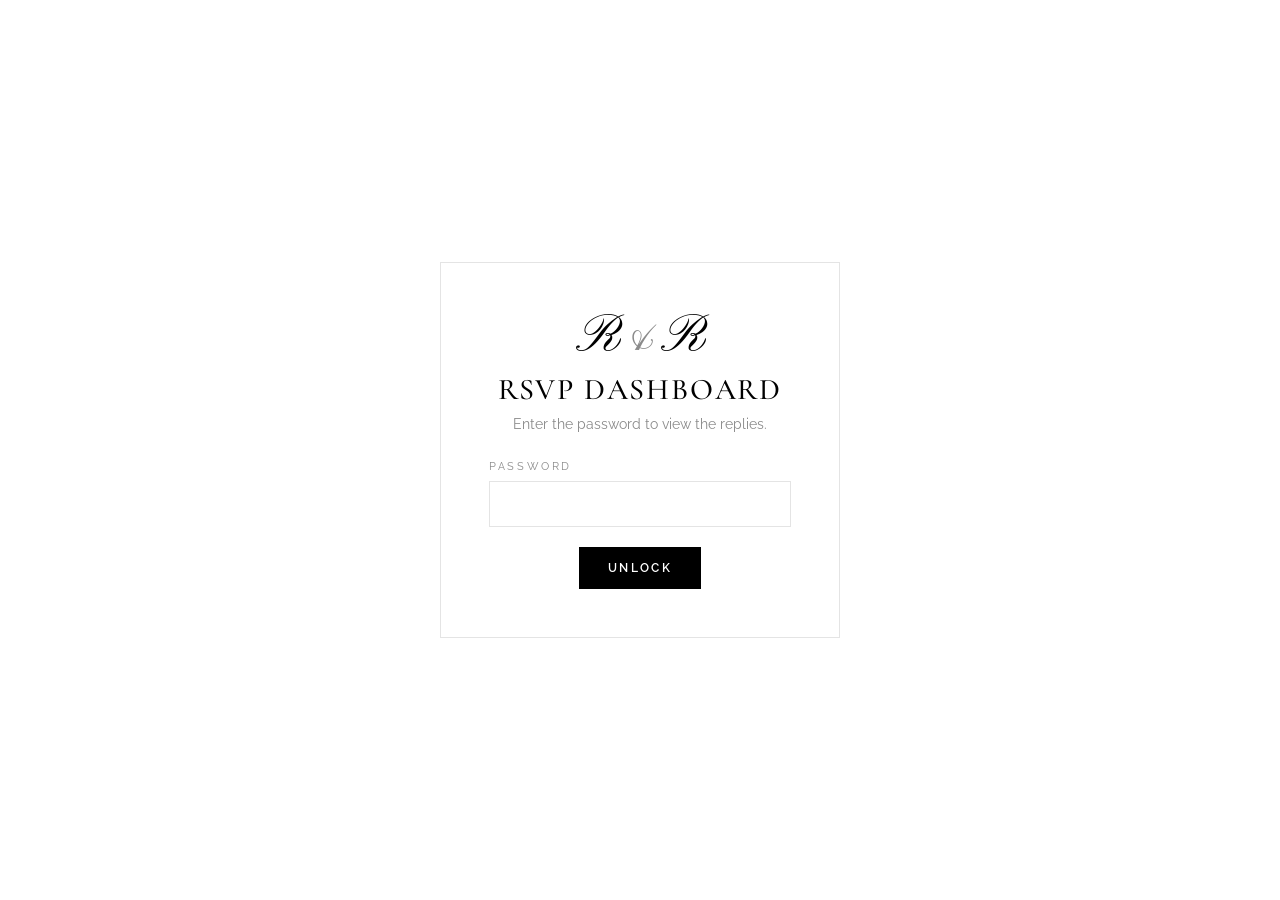
<file: dashboard.html>
<!doctype html>
<html lang="en">
  <head>
    <meta charset="utf-8" />
    <title>RSVP Dashboard — Rabih &amp; Rita</title>
    <meta name="viewport" content="width=device-width, initial-scale=1" />
    <meta name="robots" content="noindex, nofollow" />
    <link rel="shortcut icon" href="images/logo.png" type="image/png" />
    <link rel="preconnect" href="https://fonts.googleapis.com" />
    <link rel="preconnect" href="https://fonts.gstatic.com" crossorigin />
    <link
      href="https://fonts.googleapis.com/css2?family=Cormorant+Garamond:ital,wght@0,300;0,400;0,500;0,600;1,300;1,400&family=Pinyon+Script&family=Raleway:wght@300;400;500;600;700&display=swap"
      rel="stylesheet"
    />
    <link href="css/dashboard.css" rel="stylesheet" />
  </head>

  <body>
    <!-- ── Password gate ─────────────────────────────────────── -->
    <div class="gate" id="gate">
      <form class="gate-card" id="gate-form" autocomplete="off">
        <p class="gate-monogram">R<em>&amp;</em>R</p>
        <h1 class="gate-title">RSVP Dashboard</h1>
        <p class="gate-sub">Enter the password to view the replies.</p>

        <label class="field">
          <span class="field-label">Password</span>
          <input
            type="password"
            id="gate-password"
            name="password"
            autocomplete="current-password"
            required
          />
        </label>

        <button type="submit" class="btn" id="gate-submit">Unlock</button>
        <p class="gate-error" id="gate-error" role="alert" hidden></p>
      </form>
    </div>

    <!-- ── Dashboard ─────────────────────────────────────────── -->
    <main class="app" id="app" hidden>
      <header class="masthead">
        <div>
          <p class="eyebrow">Rabih &amp; Rita &middot; 17 October 2026</p>
          <h1 class="masthead-title">Replies</h1>
        </div>
        <div class="masthead-actions">
          <button type="button" class="btn btn-quiet" id="refresh">
            Refresh
          </button>
          <button type="button" class="btn btn-quiet" id="export">
            Export CSV
          </button>
          <button type="button" class="btn btn-quiet" id="lock">Lock</button>
        </div>
      </header>

      <section class="stats" aria-label="Summary">
        <article class="stat">
          <span class="stat-label">Replies</span>
          <strong class="stat-value" data-stat="submissions">0</strong>
        </article>
        <article class="stat">
          <span class="stat-label">Attending</span>
          <strong class="stat-value" data-stat="attending">0</strong>
        </article>
        <article class="stat">
          <span class="stat-label">Declined</span>
          <strong class="stat-value" data-stat="declined">0</strong>
        </article>
        <article class="stat stat-wide">
          <span class="stat-label">Guests expected</span>
          <strong class="stat-value" data-stat="guests">0</strong>
        </article>
      </section>

      <section class="controls" aria-label="Filters">
        <div class="search">
          <svg class="search-icon" viewBox="0 0 24 24" aria-hidden="true">
            <circle
              cx="11"
              cy="11"
              r="7"
              fill="none"
              stroke="currentColor"
              stroke-width="1.6"
            />
            <path
              d="M16.5 16.5 L21 21"
              stroke="currentColor"
              stroke-width="1.6"
              stroke-linecap="round"
            />
          </svg>
          <input
            type="search"
            id="search"
            placeholder="Search name, phone, guest or message…"
            aria-label="Search replies"
          />
          <button
            type="button"
            class="search-clear"
            id="search-clear"
            aria-label="Clear search"
            hidden
          >
            &times;
          </button>
        </div>

        <label class="select">
          <span class="select-label">Guests</span>
          <select id="filter-guests">
            <option value="all">Any number</option>
            <option value="1">1 guest</option>
            <option value="2">2 guests</option>
            <option value="3">3 guests</option>
            <option value="4">4 guests</option>
            <option value="5+">5 or more</option>
          </select>
        </label>

        <label class="select">
          <span class="select-label">Reply</span>
          <select id="filter-status">
            <option value="all">All replies</option>
            <option value="attending">Attending</option>
            <option value="declined">Declined</option>
          </select>
        </label>

        <label class="select">
          <span class="select-label">Invited by</span>
          <select id="filter-invite">
            <option value="all">Both sides</option>
            <option value="rabih">Rabih's side</option>
            <option value="rita">Rita's side</option>
            <option value="">Unspecified</option>
          </select>
        </label>

        <label class="select">
          <span class="select-label">Sort</span>
          <select id="sort">
            <option value="name-asc">Name A → Z</option>
            <option value="name-desc">Name Z → A</option>
            <option value="guests-desc">Guests, most first</option>
            <option value="guests-asc">Guests, fewest first</option>
            <option value="date-desc">Newest first</option>
            <option value="date-asc">Oldest first</option>
          </select>
        </label>

        <button type="button" class="btn btn-quiet btn-reset" id="reset">
          Reset
        </button>
      </section>

      <p
        class="result-line"
        id="result-line"
        role="status"
        aria-live="polite"
      ></p>

      <section class="list" id="list" aria-label="Replies"></section>

      <p class="empty" id="empty" hidden>No replies match these filters.</p>
      <p class="error" id="error" role="alert" hidden></p>
    </main>

    <script src="js/dashboard.js"></script>
  </body>
</html>
</file>
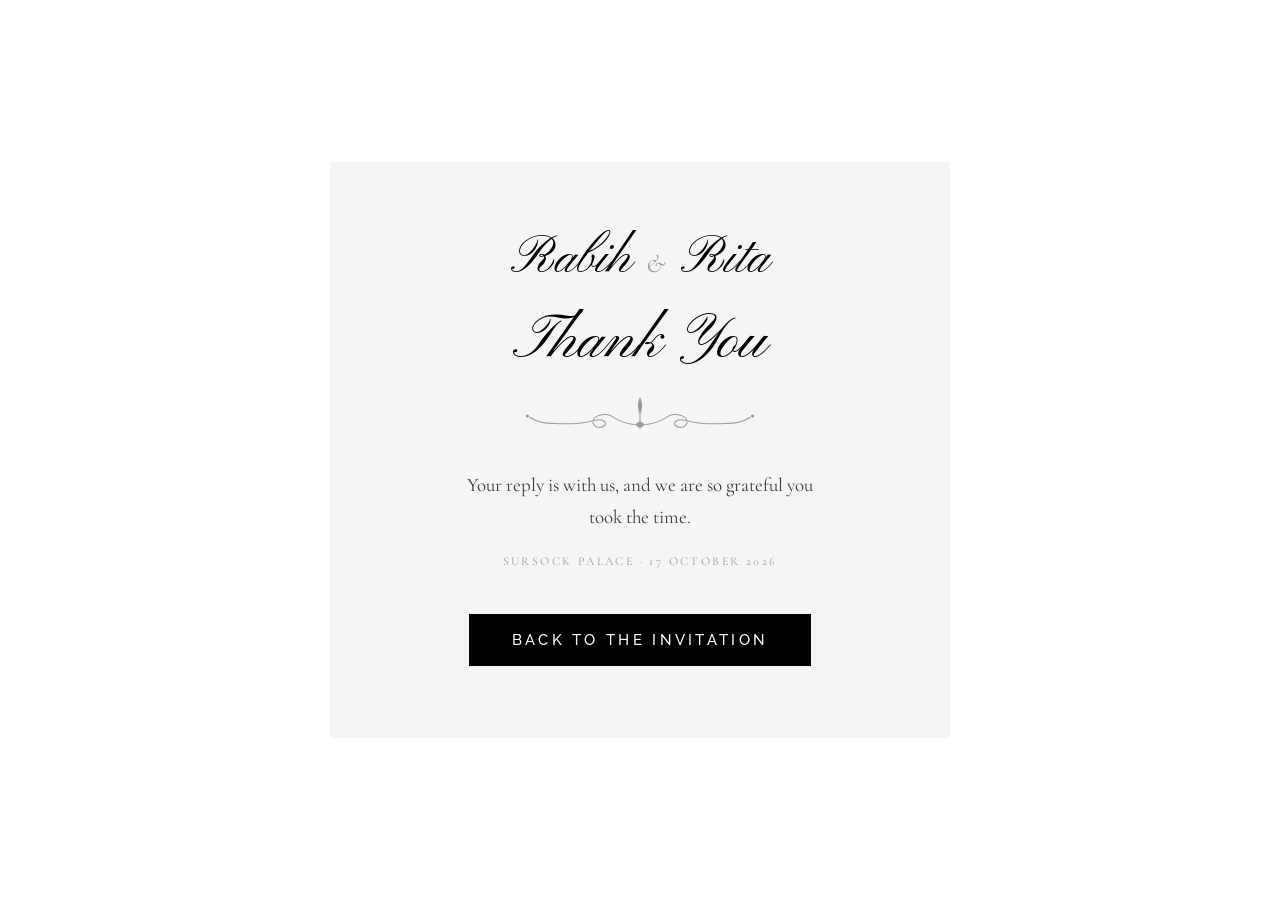
<file: thankyou.html>
<!DOCTYPE html>
<html lang="en">

<head>
    <meta charset="utf-8" />
    <title>Thank you — Rabih &amp; Rita</title>
    <meta name="viewport" content="width=device-width, initial-scale=1" />
    <meta name="robots" content="noindex" />
    <link rel="shortcut icon" href="images/logo.png" type="image/png" />
    <link rel="preconnect" href="https://fonts.googleapis.com">
    <link rel="preconnect" href="https://fonts.gstatic.com" crossorigin>
    <link href="https://fonts.googleapis.com/css2?family=Cormorant+Garamond:ital,wght@0,300;0,400;0,500;0,600;1,300;1,400&family=Pinyon+Script&family=Raleway:wght@300;400;500;600&display=swap" rel="stylesheet" />
    <style>
        /* Tokens taken from css/mono.css, NOT css/custom.css. custom.css defines
           the original warm ivory palette, but mono.css loads after it and maps
           every one of those tones onto a neutral grey of the same lightness —
           so the live site is strictly monochrome. Copying the custom.css values
           here is what made this page read beige against a grey site.
           Kept inline rather than linking the site's stylesheets: this is one
           small card and should not pull 570 KB of theme CSS for a sentence. */
        :root {
            --ink: #000000;
            --ink-soft: #3d3d3d;
            --silver: #9a9a9a;
            --line: rgba(0, 0, 0, 0.12);
            --paper-soft: #f5f5f5;

            --text-font: "Raleway", sans-serif;
            --title-font: "Cormorant Garamond", Georgia, serif;
            --style-font: "Pinyon Script", "Great Vibes", cursive;
            --ease: cubic-bezier(0.33, 1, 0.68, 1);
        }

        * { box-sizing: border-box; }

        body {
            margin: 0;
            min-height: 100vh;
            display: grid;
            place-items: center;
            padding: 32px 24px;
            background: #ffffff;
            font-family: var(--text-font);
            color: var(--ink-soft);
            -webkit-font-smoothing: antialiased;
        }

        /* The same soft panel the RSVP column sits on, so the page feels like
           a continuation of the invitation rather than a bare confirmation. */
        .card {
            width: 100%;
            max-width: 620px;
            text-align: center;
            /* The same neutral panel the RSVP column sits on (#rsvp
               .content-column in mono.css), so the two pages match exactly. */
            background: var(--paper-soft);
            padding: clamp(44px, 6vw, 72px) clamp(26px, 4vw, 56px);
            animation: rise 1.3s var(--ease) both;
        }

        .monogram {
            font-family: var(--style-font);
            font-size: clamp(38px, 5vw, 52px);
            line-height: 1;
            color: var(--ink);
            margin: 0 0 22px;
        }

        .monogram em {
            font-family: var(--title-font);
            font-style: italic;
            font-size: 0.5em;
            color: var(--silver);
            padding: 0 0.06em;
        }

        h1 {
            font-family: var(--style-font);
            font-size: clamp(42px, 7vw, 62px);
            font-weight: 400;
            line-height: 1.1;
            color: var(--ink);
            margin: 0;
            animation: rise 1.3s var(--ease) 0.12s both;
        }

        .flourish {
            display: block;
            width: clamp(170px, 62%, 240px);
            height: auto;
            margin: clamp(10px, 1.8vh, 20px) auto clamp(24px, 3vw, 32px);
            color: var(--silver);
            stroke-dasharray: 260;
            stroke-dashoffset: 260;
            animation: draw 3s cubic-bezier(0.4, 0, 0.2, 1) 0.3s forwards;
        }

        p.message {
            font-family: var(--title-font);
            font-size: clamp(17px, 1.8vw, 19px);
            line-height: 1.7;
            color: var(--ink-soft);
            margin: 0 auto clamp(30px, 4vw, 42px);
            max-width: 40ch;
            animation: rise 1.3s var(--ease) 0.25s both;
        }

        .date {
            display: block;
            font-family: var(--title-font);
            text-transform: uppercase;
            letter-spacing: 0.2em;
            font-size: 12px;
            color: var(--silver);
            margin-top: 18px;
        }

        /* Matches .theme-btn.btn-style-one on the invitation. */
        a.btn {
            display: inline-block;
            font-family: var(--text-font);
            font-size: 15px;
            font-weight: 500;
            letter-spacing: 0.22em;
            text-transform: uppercase;
            text-decoration: none;
            color: #ffffff;
            background: var(--ink);
            border: 1px solid var(--ink);
            padding: 16px 42px;
            transition:
                background-color 0.35s ease,
                color 0.35s ease,
                transform 0.35s var(--ease);
            animation: rise 1.3s var(--ease) 0.4s both;
        }

        a.btn:hover {
            background: transparent;
            color: var(--ink);
            transform: translateY(-2px);
        }

        @keyframes rise {
            from { opacity: 0; transform: translateY(18px); }
            to { opacity: 1; transform: translateY(0); }
        }

        @keyframes draw { to { stroke-dashoffset: 0; } }

        @media (prefers-reduced-motion: reduce) {
            *, *::before, *::after {
                animation: none !important;
                transition: none !important;
            }
            .flourish { stroke-dashoffset: 0; }
        }
    </style>
</head>

<body>
    <div class="card">
        <p class="monogram">Rabih <em>&amp;</em> Rita</p>

        <h1 data-heading>Thank You</h1>

        <svg class="flourish" viewBox="0 0 260 48" aria-hidden="true">
            <g fill="none" stroke="currentColor" stroke-width="1.1" stroke-linecap="round">
                <path d="M130 4 C133 11 133 17 130 24 C127 17 127 11 130 4 Z" fill="currentColor" stroke="none" />
                <path d="M130 24 L130 30" />
                <path d="M130 30 l5.5 4.2 l-5.5 4.2 l-5.5 -4.2 z" fill="currentColor" stroke="none" />
                <path d="M136 34.2 C160 32 158 20 174 24 C185 27 182 39 172 37 C164 35.5 167 27 178 29.5 C193 33 202 34 224 33" />
                <path d="M224 33 C235 33 242 31 249 26.5" />
                <circle cx="252" cy="25" r="1.8" fill="currentColor" stroke="none" />
                <path d="M124 34.2 C100 32 102 20 86 24 C75 27 78 39 88 37 C96 35.5 93 27 82 29.5 C67 33 58 34 36 33" />
                <path d="M36 33 C25 33 18 31 11 26.5" />
                <circle cx="8" cy="25" r="1.8" fill="currentColor" stroke="none" />
            </g>
        </svg>

        <p class="message" data-message>
            Your reply is with us, and we are so grateful you took the time.
            <span class="date">Sursock Palace &middot; 17 October 2026</span>
        </p>

        <a class="btn" href="/">Back to the invitation</a>
    </div>

    <script>
        (function () {
            "use strict";

            var COPY = {
                accept: {
                    heading: "See You There",
                    message:
                        "It means the world that you will be with us. We will be counting " +
                        "down the days until we can celebrate together.",
                    date: "Sursock Palace &middot; 17 October 2026"
                },
                decline: {
                    heading: "You Will Be Missed",
                    message:
                        "Thank you for letting us know. We are sorry you cannot be there — " +
                        "you will be very much in our thoughts on the day, and we hope to " +
                        "raise a glass with you before long.",
                    date: "With love, Rabih &amp; Rita"
                }
            };

            var answer = new URLSearchParams(window.location.search).get("rsvp");
            var copy = COPY[String(answer || "").toLowerCase()];
            if (!copy) return;

            document.querySelector("[data-heading]").textContent = copy.heading;
            document.querySelector("[data-message]").innerHTML =
                copy.message + '<span class="date">' + copy.date + "</span>";
            document.title = copy.heading + " — Rabih & Rita";
        })();
    </script>
</body>

</html>
</file>
<file: css/dashboard.css>
/* ══════════════════════════════════════════════════════════════
   RSVP dashboard — strict monochrome
   Same typographic voice as the invitation: Cormorant for headings,
   Raleway for interface text, Pinyon for the monogram.
   ══════════════════════════════════════════════════════════════ */

:root {
  --ink: #000000;
  --ink-soft: #3d3d3d;
  --muted: #8a8a8a;
  --line: #e4e4e4;
  --line-strong: #c9c9c9;
  --paper: #ffffff;
  --paper-soft: #f6f6f6;

  --text-font: "Raleway", system-ui, sans-serif;
  --title-font: "Cormorant Garamond", Georgia, serif;
  --style-font: "Pinyon Script", cursive;

  --ease: cubic-bezier(0.22, 1, 0.36, 1);
}

* {
  box-sizing: border-box;
}

html,
body {
  margin: 0;
  padding: 0;
}

body {
  font-family: var(--text-font);
  color: var(--ink-soft);
  background: var(--paper);
  -webkit-font-smoothing: antialiased;
}

/* ══════════════════════════════════════════════════════════════
   Password gate
   ══════════════════════════════════════════════════════════════ */

.gate {
  position: fixed;
  inset: 0;
  z-index: 50;
  display: grid;
  place-items: center;
  padding: 24px;
  background: var(--paper);
  transition:
    opacity 0.6s var(--ease),
    visibility 0.6s var(--ease);
}

.gate.is-open {
  opacity: 0;
  visibility: hidden;
}

.gate-card {
  width: min(400px, 100%);
  text-align: center;
  padding: clamp(32px, 5vw, 48px);
  border: 1px solid var(--line);
  animation: rise 0.8s var(--ease) both;
}

.gate-monogram {
  font-family: var(--style-font);
  font-size: 54px;
  line-height: 1;
  color: var(--ink);
  margin: 0 0 6px;
}

.gate-monogram em {
  font-style: normal;
  color: var(--muted);
}

.gate-title {
  font-family: var(--title-font);
  font-size: 30px;
  font-weight: 500;
  letter-spacing: 0.06em;
  text-transform: uppercase;
  color: var(--ink);
  margin: 0 0 8px;
}

.gate-sub {
  font-size: 13.5px;
  color: var(--muted);
  margin: 0 0 28px;
}

.field {
  display: block;
  text-align: left;
  margin-bottom: 20px;
}

.field-label {
  display: block;
  font-size: 11px;
  letter-spacing: 0.24em;
  text-transform: uppercase;
  color: var(--muted);
  margin-bottom: 8px;
}

.gate input[type="password"] {
  width: 100%;
  font-family: var(--text-font);
  font-size: 15px;
  color: var(--ink);
  background: var(--paper);
  border: 1px solid var(--line);
  padding: 13px 15px;
  transition:
    border-color 0.3s ease,
    box-shadow 0.3s ease;
}

.gate input[type="password"]:focus {
  outline: none;
  border-color: var(--ink);
  box-shadow: inset 0 -2px 0 var(--ink);
}

.gate-error {
  margin: 16px 0 0;
  font-size: 13px;
  color: var(--ink);
  border-top: 1px solid var(--ink);
  padding-top: 12px;
  animation: shake 0.4s ease;
}

@keyframes shake {
  0%,
  100% {
    transform: translateX(0);
  }
  25% {
    transform: translateX(-6px);
  }
  75% {
    transform: translateX(6px);
  }
}

/* ══════════════════════════════════════════════════════════════
   Buttons
   ══════════════════════════════════════════════════════════════ */

.btn {
  display: inline-block;
  font-family: var(--text-font);
  font-size: 12px;
  font-weight: 600;
  letter-spacing: 0.2em;
  text-transform: uppercase;
  color: var(--paper);
  background: var(--ink);
  border: 1px solid var(--ink);
  padding: 13px 28px;
  cursor: pointer;
  position: relative;
  overflow: hidden;
  transition:
    background-color 0.35s ease,
    color 0.35s ease,
    transform 0.35s var(--ease);
}

.btn:hover {
  background: var(--paper);
  color: var(--ink);
  transform: translateY(-2px);
}

.btn:active {
  transform: translateY(0);
}

.btn[disabled] {
  opacity: 0.5;
  cursor: progress;
  transform: none;
}

.btn::after {
  content: "";
  position: absolute;
  top: 0;
  left: -140%;
  width: 55%;
  height: 100%;
  background: linear-gradient(
    100deg,
    rgba(255, 255, 255, 0) 0%,
    rgba(255, 255, 255, 0.4) 50%,
    rgba(255, 255, 255, 0) 100%
  );
  transform: skewX(-18deg);
  pointer-events: none;
}

.btn:hover::after {
  animation: sweep 0.9s ease;
}

@keyframes sweep {
  to {
    left: 160%;
  }
}

.btn-quiet {
  background: var(--paper);
  color: var(--ink);
  border-color: var(--line-strong);
  padding: 11px 20px;
}

.btn-quiet:hover {
  background: var(--ink);
  color: var(--paper);
  border-color: var(--ink);
}

/* ══════════════════════════════════════════════════════════════
   Layout
   ══════════════════════════════════════════════════════════════ */

.app {
  max-width: 1180px;
  margin: 0 auto;
  padding: clamp(28px, 5vw, 64px) clamp(18px, 4vw, 40px) 90px;
}

.masthead {
  display: flex;
  flex-wrap: wrap;
  align-items: flex-end;
  justify-content: space-between;
  gap: 20px;
  padding-bottom: 26px;
  border-bottom: 1px solid var(--ink);
  animation: rise 0.7s var(--ease) both;
}

.eyebrow {
  font-size: 11px;
  letter-spacing: 0.26em;
  text-transform: uppercase;
  color: var(--muted);
  margin: 0 0 8px;
}

.masthead-title {
  font-family: var(--style-font);
  font-size: clamp(42px, 6vw, 62px);
  font-weight: 400;
  line-height: 1;
  color: var(--ink);
  margin: 0;
}

.masthead-actions {
  display: flex;
  flex-wrap: wrap;
  gap: 10px;
}

/* ── Summary tiles ────────────────────────────────────────── */

.stats {
  display: grid;
  grid-template-columns: repeat(auto-fit, minmax(min(150px, 100%), 1fr));
  gap: 1px;
  background: var(--line);
  border: 1px solid var(--line);
  border-top: none;
  margin-bottom: 40px;
}

.stat {
  background: var(--paper);
  padding: 24px 22px;
  text-align: center;
  transition: background-color 0.4s ease;
  animation: rise 0.7s var(--ease) backwards;
}

.stat:nth-child(2) {
  animation-delay: 0.06s;
}
.stat:nth-child(3) {
  animation-delay: 0.12s;
}
.stat:nth-child(4) {
  animation-delay: 0.18s;
}

.stat:hover {
  background: var(--paper-soft);
}

.stat-wide {
  background: var(--ink);
}

.stat-wide .stat-label {
  color: rgba(255, 255, 255, 0.62);
}

.stat-wide .stat-value {
  color: var(--paper);
}

.stat-wide:hover {
  background: #141414;
}

.stat-label {
  display: block;
  font-size: 10.5px;
  letter-spacing: 0.24em;
  text-transform: uppercase;
  color: var(--muted);
  margin-bottom: 10px;
}

.stat-value {
  display: block;
  font-family: var(--title-font);
  font-size: 44px;
  font-weight: 500;
  line-height: 1;
  color: var(--ink);
  font-variant-numeric: tabular-nums;
}

/* ── Controls ─────────────────────────────────────────────── */

.controls {
  display: flex;
  flex-wrap: wrap;
  align-items: flex-end;
  gap: 14px;
  margin-bottom: 18px;
}

.search {
  position: relative;
  flex: 1 1 300px;
  min-width: 0;
}

.search-icon {
  position: absolute;
  left: 14px;
  top: 50%;
  transform: translateY(-50%);
  width: 17px;
  height: 17px;
  color: var(--muted);
  pointer-events: none;
  transition: color 0.3s ease;
}

.search:focus-within .search-icon {
  color: var(--ink);
}

.search input {
  width: 100%;
  font-family: var(--text-font);
  font-size: 14px;
  color: var(--ink);
  background: var(--paper);
  border: 1px solid var(--line-strong);
  padding: 13px 40px 13px 42px;
  transition:
    border-color 0.3s ease,
    box-shadow 0.3s ease;
}

.search input::placeholder {
  color: var(--muted);
}

.search input:focus {
  outline: none;
  border-color: var(--ink);
  box-shadow: inset 0 -2px 0 var(--ink);
}

.search input::-webkit-search-cancel-button {
  display: none;
}

.search-clear {
  position: absolute;
  right: 8px;
  top: 50%;
  transform: translateY(-50%);
  width: 26px;
  height: 26px;
  font-size: 20px;
  line-height: 1;
  color: var(--muted);
  background: none;
  border: none;
  cursor: pointer;
  transition: color 0.25s ease;
}

.search-clear:hover {
  color: var(--ink);
}

.select {
  display: block;
}

.select-label {
  display: block;
  font-size: 10.5px;
  letter-spacing: 0.22em;
  text-transform: uppercase;
  color: var(--muted);
  margin-bottom: 7px;
}

.select select {
  font-family: var(--text-font);
  font-size: 13.5px;
  color: var(--ink);
  background: var(--paper);
  border: 1px solid var(--line-strong);
  padding: 11px 34px 11px 14px;
  cursor: pointer;
  appearance: none;
  background-image: url("data:image/svg+xml,%3Csvg xmlns='http://www.w3.org/2000/svg' viewBox='0 0 12 8'%3E%3Cpath d='M1 1l5 5 5-5' fill='none' stroke='%23000' stroke-width='1.4'/%3E%3C/svg%3E");
  background-repeat: no-repeat;
  background-position: right 13px center;
  background-size: 11px;
  transition: border-color 0.3s ease;
}

.select select:focus,
.select select:hover {
  outline: none;
  border-color: var(--ink);
}

.btn-reset {
  margin-left: auto;
}

.result-line {
  font-size: 12px;
  letter-spacing: 0.16em;
  text-transform: uppercase;
  color: var(--muted);
  margin: 0 0 22px;
  padding-bottom: 14px;
  border-bottom: 1px solid var(--line);
}

/* ══════════════════════════════════════════════════════════════
   Reply cards
   ══════════════════════════════════════════════════════════════ */

.list {
  display: grid;
  grid-template-columns: repeat(auto-fill, minmax(min(320px, 100%), 1fr));
  gap: 16px;
}

.card {
  position: relative;
  border: 1px solid var(--line);
  padding: 26px 24px 24px;
  background: var(--paper);
  overflow: hidden;
  animation: card-in 0.55s var(--ease) backwards;
  animation-delay: calc(var(--i, 0) * 45ms);
  transition:
    transform 0.45s var(--ease),
    border-color 0.35s ease,
    box-shadow 0.45s var(--ease);
}

.card:hover {
  transform: translateY(-4px);
  border-color: var(--ink);
  box-shadow: 0 18px 40px rgba(0, 0, 0, 0.08);
}

.card::before {
  content: "";
  position: absolute;
  left: 0;
  top: 0;
  bottom: 0;
  width: 3px;
  background: var(--ink);
  transform: scaleY(0);
  transform-origin: 50% 0;
  transition: transform 0.5s var(--ease);
}

.card.is-revealed::before {
  transform: scaleY(1);
}

.card.is-declined::before {
  background: repeating-linear-gradient(
    to bottom,
    var(--line-strong) 0 4px,
    transparent 4px 8px
  );
}

@keyframes card-in {
  from {
    opacity: 0;
    transform: translateY(20px);
  }
  to {
    opacity: 1;
    transform: translateY(0);
  }
}

@keyframes rise {
  from {
    opacity: 0;
    transform: translateY(16px);
  }
  to {
    opacity: 1;
    transform: translateY(0);
  }
}

.card-head {
  display: flex;
  align-items: baseline;
  justify-content: space-between;
  gap: 12px;
  margin-bottom: 4px;
}

.card-name {
  font-family: var(--title-font);
  font-size: 25px;
  font-weight: 600;
  line-height: 1.2;
  color: var(--ink);
  margin: 0;
  min-width: 0;
  overflow-wrap: anywhere;
}

.card-count {
  flex: none;
  font-family: var(--title-font);
  font-size: 22px;
  font-weight: 600;
  color: var(--ink);
  font-variant-numeric: tabular-nums;
}

.card-count small {
  display: block;
  font-family: var(--text-font);
  font-size: 9px;
  font-weight: 500;
  letter-spacing: 0.2em;
  text-transform: uppercase;
  color: var(--muted);
  text-align: right;
}

.card-status {
  font-size: 10.5px;
  font-weight: 600;
  letter-spacing: 0.22em;
  text-transform: uppercase;
  color: var(--ink);
  margin: 0 0 16px;
}

.card.is-declined .card-status {
  color: var(--muted);
}

.card-meta {
  display: flex;
  flex-wrap: wrap;
  gap: 6px;
  margin-bottom: 16px;
}

.tag {
  font-size: 10px;
  font-weight: 600;
  letter-spacing: 0.16em;
  text-transform: uppercase;
  color: var(--ink-soft);
  border: 1px solid var(--line-strong);
  padding: 4px 9px;
  transition:
    background-color 0.3s ease,
    color 0.3s ease;
}

.card:hover .tag {
  background: var(--paper-soft);
}

.card-row {
  display: flex;
  gap: 10px;
  font-size: 13.5px;
  line-height: 1.6;
  padding: 9px 0;
  border-top: 1px solid var(--line);
}

.card-row dt {
  flex: none;
  width: 74px;
  font-size: 10px;
  font-weight: 600;
  letter-spacing: 0.16em;
  text-transform: uppercase;
  color: var(--muted);
  padding-top: 3px;
  margin: 0;
}

.card-row dd {
  margin: 0;
  min-width: 0;
  overflow-wrap: anywhere;
}

.card-row a {
  color: var(--ink);
  text-decoration: none;
  border-bottom: 1px solid var(--line-strong);
  transition: border-color 0.25s ease;
}

.card-row a:hover {
  border-color: var(--ink);
}

.card-row .quote {
  font-family: var(--title-font);
  font-style: italic;
  font-size: 15.5px;
  color: var(--ink-soft);
}

.guest-list {
  list-style: none;
  margin: 0;
  padding: 0;
  counter-reset: guest;
}

.guest-list li {
  counter-increment: guest;
  padding: 2px 0;
}

.guest-list li::before {
  content: counter(guest, decimal-leading-zero) " ";
  font-family: var(--text-font);
  font-size: 10px;
  letter-spacing: 0.1em;
  color: var(--muted);
  margin-right: 7px;
}

.card-date {
  margin: 16px 0 0;
  font-size: 10.5px;
  letter-spacing: 0.16em;
  text-transform: uppercase;
  color: var(--muted);
}

mark {
  background: var(--ink);
  color: var(--paper);
  padding: 0 2px;
}

/* ══════════════════════════════════════════════════════════════
   States
   ══════════════════════════════════════════════════════════════ */

.empty,
.error {
  text-align: center;
  font-size: 14px;
  color: var(--muted);
  padding: 60px 20px;
  border: 1px dashed var(--line-strong);
  animation: rise 0.5s var(--ease) both;
}

.error {
  color: var(--ink);
  border-style: solid;
  border-color: var(--ink);
}

.is-loading .list {
  opacity: 0.35;
  transition: opacity 0.3s ease;
}

@media (max-width: 620px) {
  .btn-reset {
    margin-left: 0;
  }

  .select,
  .search {
    flex: 1 1 100%;
  }

  .select select {
    width: 100%;
  }
}

@media (prefers-reduced-motion: reduce) {
  *,
  *::before,
  *::after {
    animation-duration: 0.001ms !important;
    animation-iteration-count: 1 !important;
    transition-duration: 0.001ms !important;
  }
}
</file>
